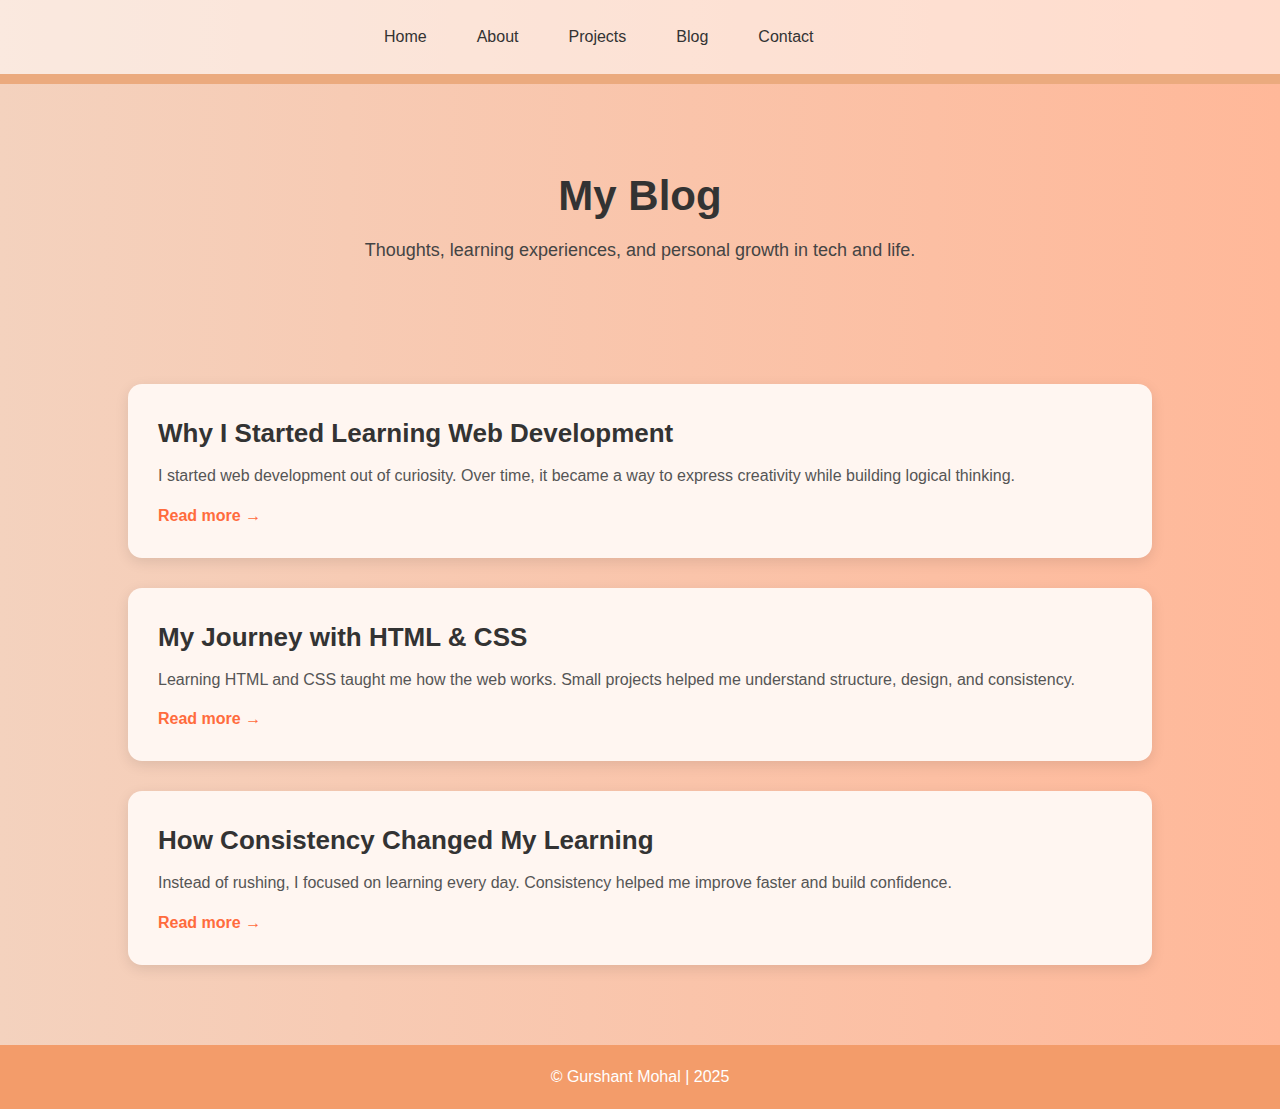
<file: blog.html>
<!DOCTYPE html>
<html lang="en">
<head>
    <meta charset="UTF-8">
    <meta name="viewport" content="width=device-width, initial-scale=1.0">
    <title>Blog | Gurshant Mohal</title>
    <link rel="stylesheet" href="style.css">
    <style>
        body{
            background: linear-gradient(to right, #f4d2be, #ffb899);
        }

        .blog-hero{
            padding: 80px 10%;
            text-align: center;
        }

        .blog-hero h1{
            font-size: 42px;
            margin-bottom: 10px;
        }

        .blog-hero p{
            font-size: 18px;
            color: #444;
        }

        .blog-container{
            padding: 40px 10%;
            display: flex;
            flex-direction: column;
            gap: 30px;
        }

        .blog-card{
            background: #fff6f1;
            padding: 30px;
            border-radius: 14px;
            box-shadow: 0 4px 14px rgba(0,0,0,0.1);
            transition: 0.3s;
        }

        .blog-card:hover{
            transform: translateY(-5px);
        }

        .blog-card h2{
            font-size: 26px;
            margin-bottom: 10px;
        }

        .blog-card p{
            color: #555;
            margin-bottom: 15px;
            line-height: 1.6;
        }

        .blog-card a{
            text-decoration: none;
            color: #ff6b3d;
            font-weight: bold;
        }

        .blog-card a:hover{
            text-decoration: underline;
        }

        footer{
            text-align: center;
            padding: 20px;
            background: #f39c6a;
            color: white;
            margin-top: 40px;
        }
    </style>
</head>

<body>

<header>
    <nav>
        <ul>
            <li><a href="index.html">Home</a></li>
            <li><a href="index.html#about">About</a></li>
            <li><a href="index.html#projects">Projects</a></li>
            <li><a href="blog.html">Blog</a></li>
            <li><a href="index.html#contact">Contact</a></li>
        </ul>
    </nav>
</header>

<section class="blog-hero">
    <h1>My Blog</h1>
    <p>Thoughts, learning experiences, and personal growth in tech and life.</p>
</section>

<section class="blog-container">

    <div class="blog-card">
        <h2>Why I Started Learning Web Development</h2>
        <p>
            I started web development out of curiosity. Over time, it became a way
            to express creativity while building logical thinking.
        </p>
        <a href="#">Read more →</a>
    </div>

    <div class="blog-card">
        <h2>My Journey with HTML & CSS</h2>
        <p>
            Learning HTML and CSS taught me how the web works. Small projects helped
            me understand structure, design, and consistency.
        </p>
        <a href="#">Read more →</a>
    </div>

    <div class="blog-card">
        <h2>How Consistency Changed My Learning</h2>
        <p>
            Instead of rushing, I focused on learning every day. Consistency helped
            me improve faster and build confidence.
        </p>
        <a href="#">Read more →</a>
    </div>

</section>

<footer>
    &copy; Gurshant Mohal | 2025
</footer>

</body>
</html>
</file>
<file: style.css>
* {
    margin: 0;
    padding: 0;
    box-sizing: border-box;
}


body {
    font-family: 'Segoe UI', sans-serif;
    background: linear-gradient(to right, #f4d2be, #ffb899);
    color: #333;
    line-height:1.5;
}

section {
    padding: 60px 10%;
}

header {
    background-color: #ffffff80;
    width: 100%;
    padding: 25px 30%;
    border-bottom: 10px solid #ebaa7e;
}

nav ul {
    list-style:none;
    display:flex;
    gap: 50px;
}
 
nav ul li a {
    text-decoration:none;
    color: #333;
    font-weight: 500;
    transition:0.3s;
}

nav ul li a:hover {
    color: #ed6e19;
} 


.hero {
    background: linear-gradient(to right, #f4d2be, #ffb899);
    height: 80vh;
    display: flexbox;
    padding: 10 10%;
}

.hero h1 {
    font-size: 50px;
    margin-bottom:10px;
    line-height: 1.5;
}

.hero h2 {
    font-size: 26px;
    margin-bottom: 15px;
    color: #444;
}

.hero p {
    max-width: 500px;
    color: #555;
    font-size: 18px;
    margin-bottom: 25px;
} 


.about {
    background: #fff6f1;
    border-radius: 11px;
    padding: 40px;
    box-shadow: 0 3px 10px reba(0,0,0.1);
}

.about h3 {
    margin-bottom: 15px;
    font-size: 30px;
}

.about p {
    margin-bottom: 20px;
    color: #555;
}


.skills {
    background: linear-gradient(to right, #f4d2be, #ffb899);
    padding: 60px 10%;
    border-radius: 12px;
    box-shadow: 0 4px 12px rgba(0,0,0,0.08);
}

.skills h2, .skills p {
    color: #3d2d2d;
}

.skills-container {
    display: flex;
    gap: 20px;
    justify-content: space-between;
    flex-wrap: wrap;
    margin-top: 25px;
}

.skill {
    background: #fff;
    padding: 22px;
    width: 23%;
    border-radius: 12px;
    box-shadow: 0 3px 10px rgba(0,0,0,0.12);
   
    transition: transform 0.35s ease;background: 0.35s ease;


}

.skill:hover {
    transform: translateY(-6px);
    background: #f4b995;
}


.projects {
    text-align: center;
    padding: 60px 10%;
    background: linear-gradient(to left, #ffd5bc, #ffb899);
    border-radius: 12px;
}

.projects h2 {
    margin-bottom: 25px;
}

.projects-container {
    display: flex;
    justify-content: space-between;
    gap: 20px;
}

.projects-container div {
    width: 32%;
    height: 220px;
    border-radius: 12px;
    overflow: hidden;
    box-shadow: 0 4px 14px rgba(0,0,0,0.1);
}

.projects-container div img {
    width: 100%;
    height: 100%;
    object-fit: cover;
}


.contact {
    display: flex;
    justify-content: space-between;
    gap: 40px;
    background: #fff4ec;
    padding: 40px;
    border-radius: 10px;
    box-shadow: 0 2px 10px rgba(0,0,0,0.1);
}

.contact form input,
.contact form textarea {
    width: 100%;
    padding: 12px;
    border: 1px solid #ccc;
    border-radius: 10px;
    margin-bottom: 15px;
}

.btn {
    background: #ff845e;
    color: white;
    padding: 10px 20px;
    border-radius: 6px;
    border: none;
    cursor:pointer;
    font-weight: bold;
    transition: 0.2s;
}

.btn:hover {
    background: #ff6b3d;
}

footer {
    text-align: center;
    padding: 20px;
    background: #f39c6a;
    color: white;
    margin-top: 40px;
}


.projects-container div img {
    transition: 0.4s ease;
}

.projects-container div:hover img {
    transform: scale(1.08);
}


.btn {
    transition: 0.3s ease;
}

.btn:hover {
    box-shadow: 0 0 12px rgba(255, 110, 61, 0.6);
    transform: translateY(-2px);
}
</file>
